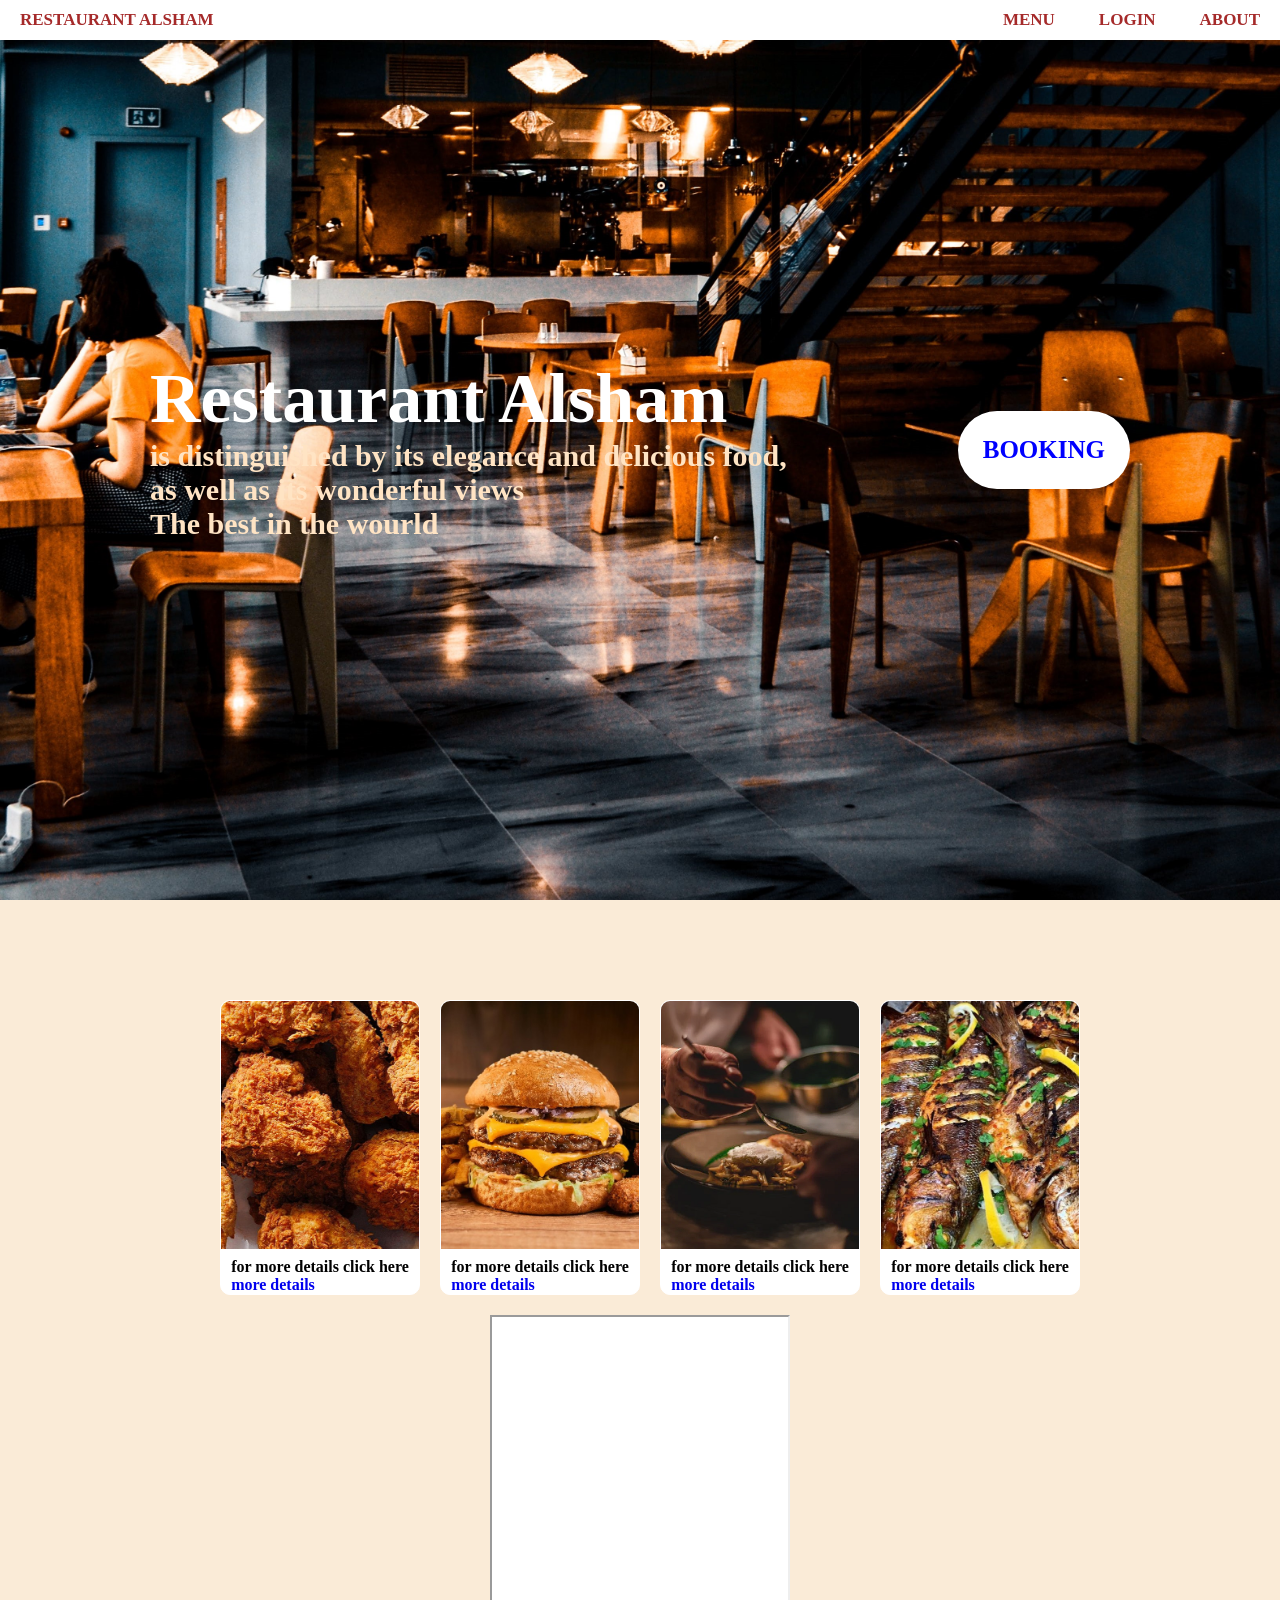
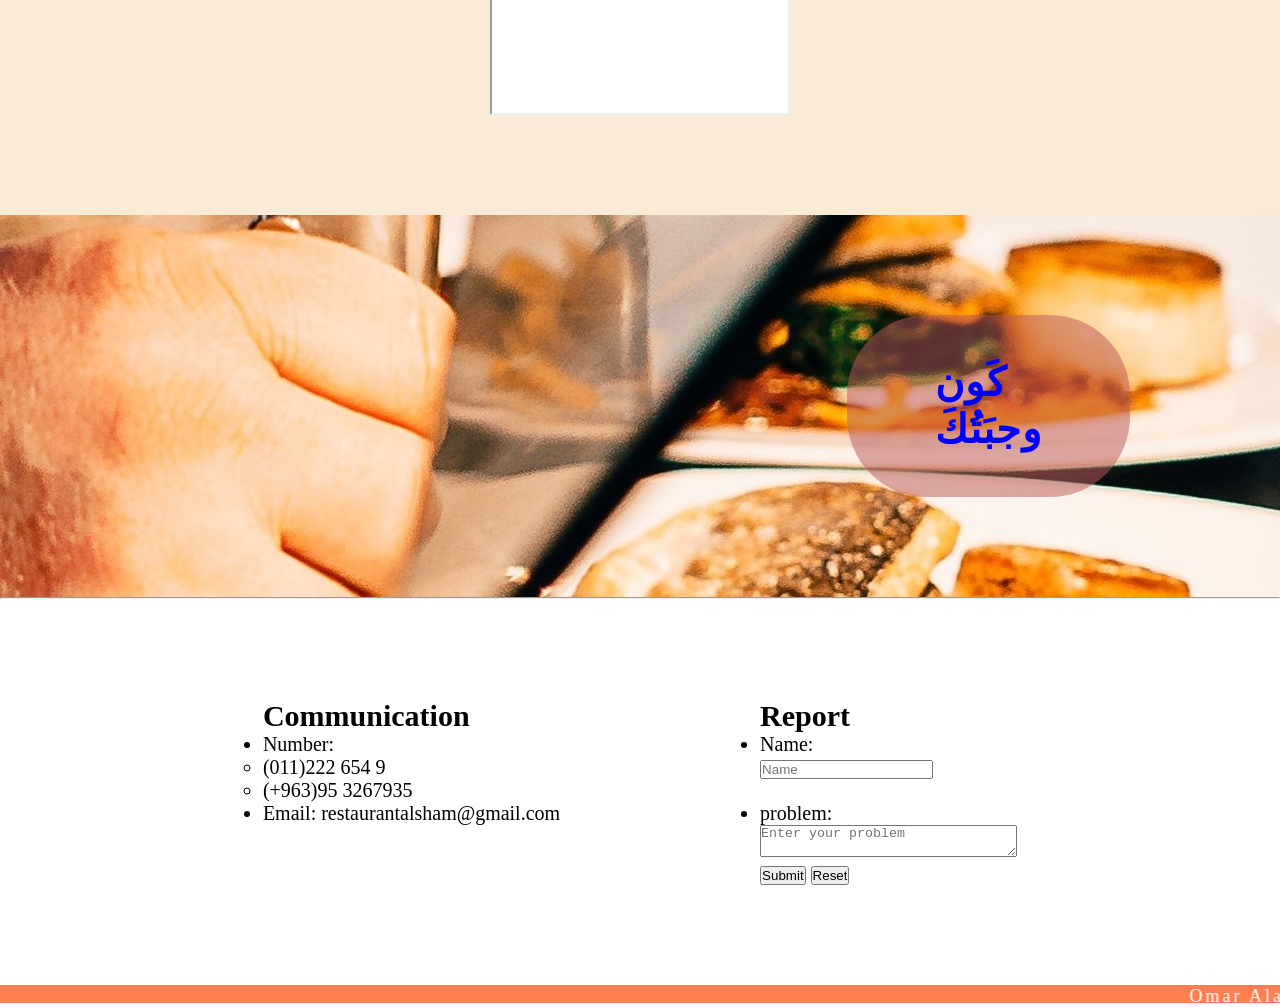
<file: index.html>
<!DOCTYPE html>
<html lang="en">

<head>
    <meta charset="UTF-8">
    <link rel="stylesheet" href="style.css">

    <title>Restaurant Al-sham</title>
</head>

<body>
    <header>
        <a href="#" class="log">Restaurant Alsham</a>
        <div class="nav">
            <a href="#menu">Menu</a>
            <a href="login.html">login</a>
            <a href="#ab" id="about">about</a>
        </div>
    </header>

    <section class="oo">

        <div>
            <h2>Restaurant Alsham</h2>
            <h3>is distinguished by its elegance and delicious food,<br>as well as its wonderful views<br>The best in
                the
                wourld</h3>
        </div>
        <div class="bk">
            <a href="booking.html">BOOKING</a>
        </div>

    </section>

    <section class="menu" id="menu">
        <span title="omar"></span>
        <div class="card">
            <div class="img" title=" يتم عرض التفاصيل في المستطيل الابيض في الاسفل moore details عند الضغط على">
                <img src="photo/grt.png">
            </div>
            <div class="det">
                <strong>
                    <span>for more details click here</span>
                    <div class="s">
                        <a href="#" target="myframe">more details</a>
                    </div>
                </strong>
            </div>
        </div>

        <div class="card">
            <div class="img" title=" يتم عرض التفاصيل في المستطيل الابيض في الاسفل moore details عند الضغط على">
                <img src="photo/burger-house.jpg">
            </div>
            <div class="det">
                <strong>
                    <span>for more details click here</span>
                    <div class="s">
                        <a href="#" target="myframe">more details</a>
                    </div>
                </strong>
            </div>
        </div>
        <div class="card">
            <div class="img" title=" يتم عرض التفاصيل في المستطيل الابيض في الاسفل moore details عند الضغط على">
                <img src="photo/ww3.png">
            </div>
            <div class="det">
                <strong>
                    <span>for more details click here</span>
                    <div class="s">
                        <a href="#" target="myframe">more details</a>
                    </div>
                </strong>
            </div>
        </div>
        <div class="card">
            <div class="img" title=" يتم عرض التفاصيل في المستطيل الابيض في الاسفل moore details عند الضغط على">
                <img src="photo/fish.jpg">
            </div>
            <div class="det">
                <strong>
                    <span>for more details click here</span>
                    <div class="s">
                        <a href="#" target="myframe">more details</a>
                    </div>
                </strong>
            </div>
        </div>
        <iframe name="myframe" frameborder="1px" width="300px" height="400px" style="background-color: white;"></iframe>
    </section>

    <section class="cf">
        <div class="cf2">
            <a href="food1.html" target="_blank"><span>كَون وجبَتُكَ</span></a>
        </div>
    </section>
    <hr>
    <section class="about" id="ab">
        <div class="a">
            <h2>Communication</h2>
            <ul>
                <li id="num">Number:</li>
                <ul>
                    <li id="num1">(011)222 654 9</li>
                    <li id="num2">(+963)95 3267935</li>
                </ul>
                <li id="email">Email: restaurantalsham@gmail.com</li>
            </ul>
            </ul>
        </div>
        <div class="b">
            <h2>Report</h2>
            <form>
                <ul>
                    <li>
                        <label>Name:</label><br>
                        <input type="text" placeholder="Name">
                    </li>
                    <br>
                    <li>
                        <label>problem:</label><br>
                        <textarea cols="30" rows="2" placeholder="Enter your problem"></textarea>
                    </li>
                    <div>
                        <input type="submit">
                        <input type="reset">
                    </div>
                </ul>
            </form>
        </div>
    </section>

    <footer>
        <marquee behavior="scroll" direction="left"
            style="background-color: coral; color: white; font-size: 18px; letter-spacing: 3px; height: 18px;">
            Omar Alahmad...
            ...اهلا وسهلا بكم في
            مطعم الشام...
            ...Omar Alahmad
        </marquee>
    </footer>
</body>

</html>
</file>
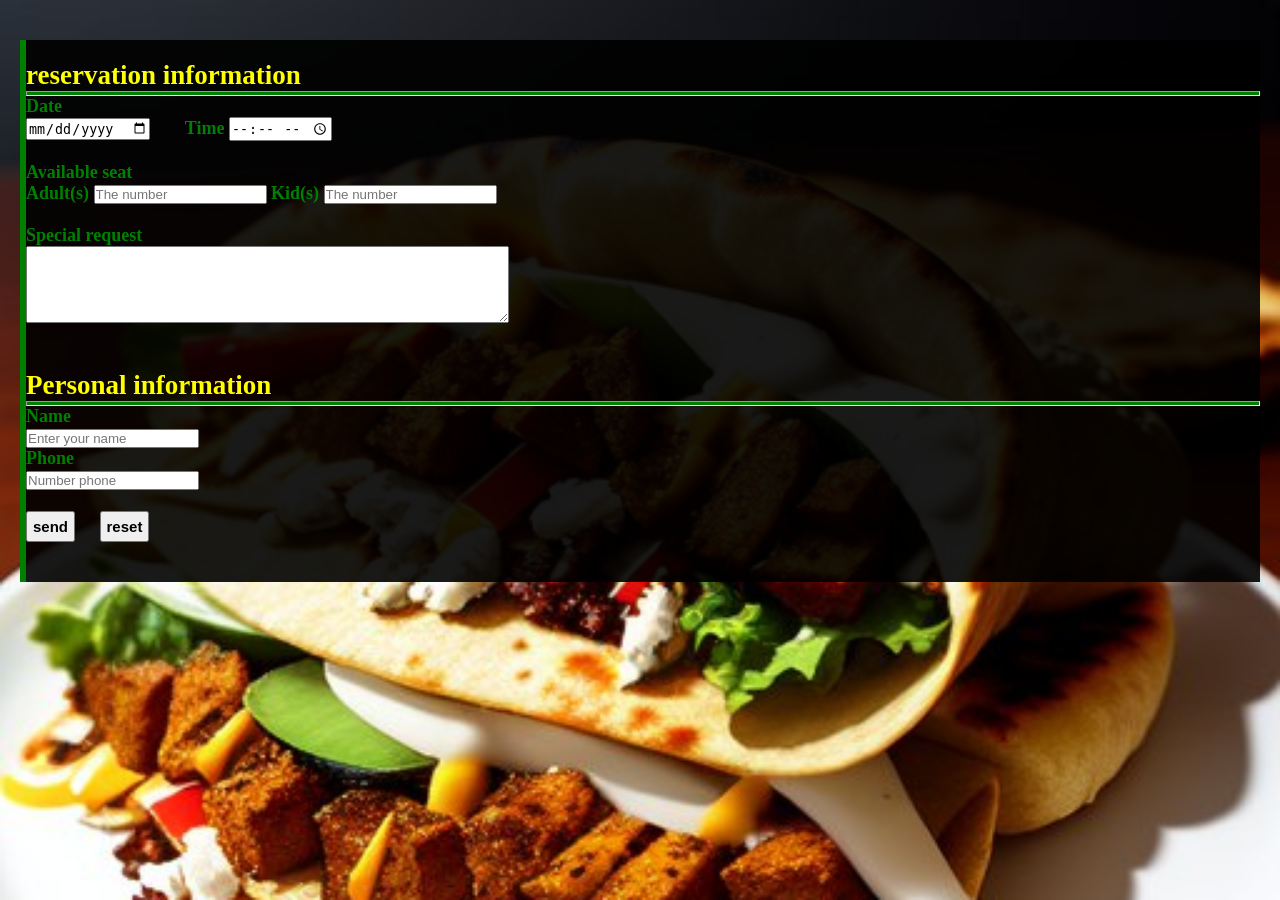
<file: booking.html>
<!DOCTYPE html>
<html lang="en">

<head>
    <meta charset="UTF-8">
    <link rel="stylesheet" href="booking.css">
    <title>Booking</title>
</head>

<body>
    <section>
        <div class="d1">
            <form>
                <h2>reservation information</h2>
                <hr>
                <label for="c">Date</label>
                <br>
                <input type="date" checked>

                <label class="time" for="d">Time</label>
                <input type="time" checked>
                <br><br>

                <label>Available seat</label>
                <br>
                <label for="e">Adult(s)</label>
                <input type="number" min="1" placeholder="The number" checked>
                <label for="f">Kid(s)</label>
                <input type="number" min="0" placeholder="The number" checked>

                <br><br>
                <label>Special request</label>
                <br>
                <textarea cols="58" rows="5"></textarea>

                <br><br><br>
                <h2>Personal information</h2>
                <hr>
                <label for="a">Name</label>
                <br>
                <input type="text" id="a" placeholder="Enter your name" checked>
                <br>
                <label for="b">Phone</label>
                <br>
                <input type="tel" placeholder="Number phone" checked>
                <div class="btn">
                    <br>
                    <input class="sub" type="submit" value="send">
                    <input class="reset" type="reset" value="reset">
                </div>
            </form>
        </div>
    </section>
</body>

</html>
</file>
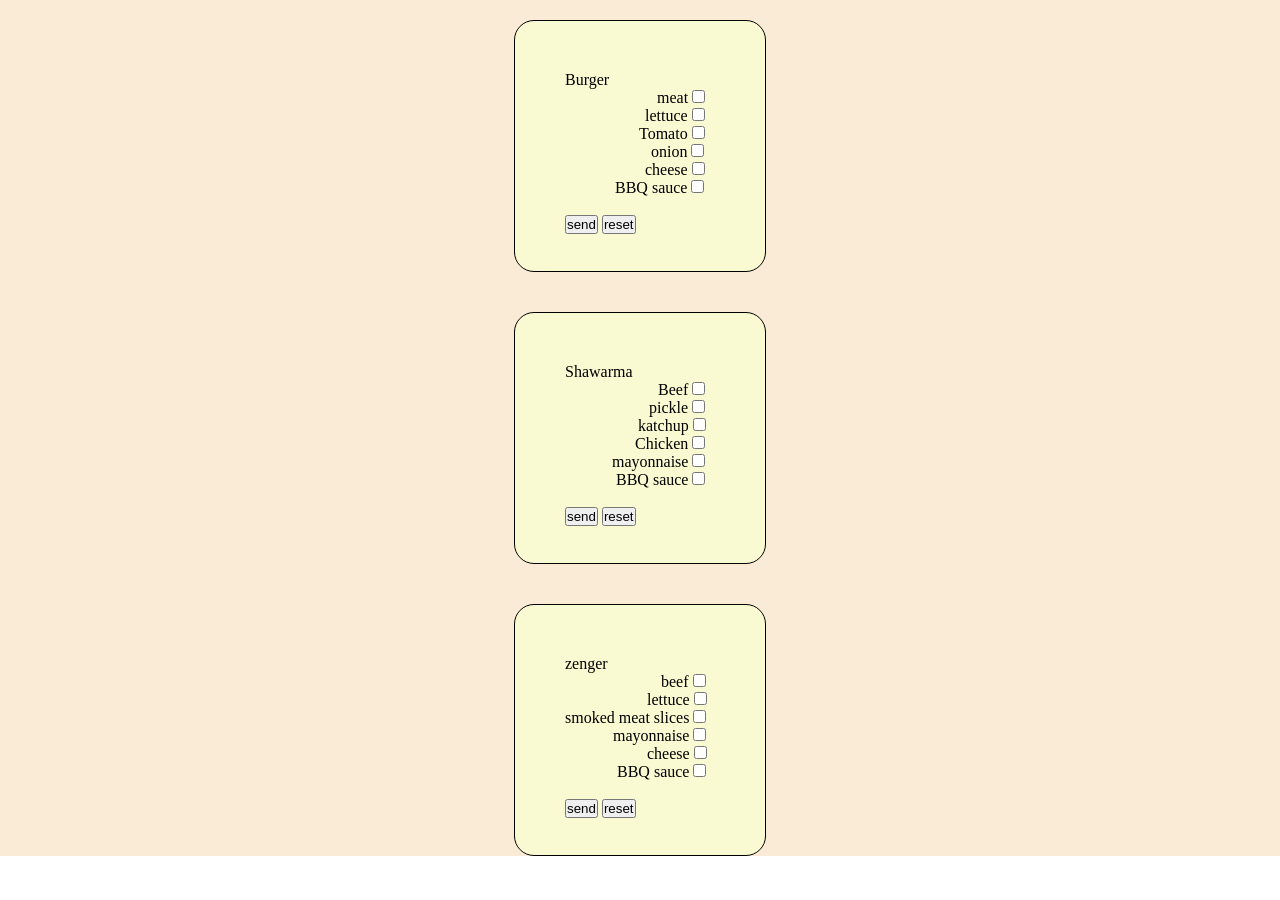
<file: food1.html>
<!DOCTYPE html>
<html lang="en">

<head>
    <meta charset="UTF-8">
    <link rel="stylesheet" href="stylefood1.css">
    <title>food</title>
</head>

<body>
    <section class="co">
        <!-- <form> -->
        <div class="card">
            <form>
                <p>Burger</p>
                <label for="a" class="pp">meat</label>
                <input type="checkbox" min="0" max="2" id="a">
                <br>

                <label for="b" class="bb">lettuce</label>
                <input type="checkbox" min="0" max="1" id="b">
                <br>

                <label for="c" class="aa">Tomato</label>
                <input type="checkbox" min="0" max="1" id="c">
                <br>

                <label for="d" class="cc">onion</label>
                <input type="checkbox" min="0" max="1" id="d">
                <br>

                <label for="e" class="dd">cheese</label>
                <input type="checkbox" min="0" max="1" id="e">
                <br>

                <label for="f" class="ee">BBQ sauce</label>
                <input type="checkbox" min="0" max="1" id="f">
                <br>
                <br>
                <div>
                    <input type="submit" value="send">
                    <input type="reset" value="reset">
                </div>
            </form>
        </div>

        <!-- 2 -->
        <div class="card">
            <form>
                <p>Shawarma</p>
                <label for="aa" class="ppp">Beef</label>
                <input type="checkbox" min="0" max="2" id="aa">
                <br>
                <label for="bb" class="bbb">pickle</label>
                <input type="checkbox" min="0" max="1" id="bb">
                <br>
                <label for="ccc" class="aaa">katchup</label>
                <input type="checkbox" min="0" max="1" id="ccc">
                <br>
                <label for="dd" class="ccc">Chicken</label>
                <input type="checkbox" min="0" max="1" id="dd">
                <br>
                <label for="ee" class="ema">mayonnaise</label>
                <input type="checkbox" min="0" max="1" id="ee">
                <br>
                <label for="ff" class="fbq">BBQ sauce</label>
                <input type="checkbox" min="0" max="1" id="ff">
                <br>
                <br>
                <div>
                    <input type="submit" value="send">
                    <input type="reset" value="reset">
                </div>
            </form>
        </div>

        <!-- 3 -->
        <div class="card">
            <form>
                <p>zenger</p>
                <label for="w1" class="be">beef</label>
                <input type="checkbox" min="0" max="2" id="w1">
                <br>
                <label for="w2" class="le">lettuce</label>
                <input type="checkbox" min="0" max="1" id="w2">
                <br>
                <label for="w3" class="sm">smoked meat slices</label>
                <input type="checkbox" min="0" max="1" id="w3">
                <br>
                <label for="w4" class="ma">mayonnaise</label>
                <input type="checkbox" min="0" max="1" id="w4">
                <br>
                <label for="w5" class="ch">cheese</label>
                <input type="checkbox" min="0" max="1" id="w5">
                <br>
                <label for="w6" class="bq">BBQ sauce</label>
                <input type="checkbox" min="0" max="1" id="w6">
                <br>
                <br>
                <div>
                    <input type="submit" value="send">
                    <input type="reset" value="reset">
                </div>
            </form>
        </div>

        <!-- </form> -->
    </section>


</body>

</html>
</file>
<file: style.css>
* {
    padding: 0;
    margin: 0;
    box-sizing: border-box;
    scroll-behavior: smooth;
}

header {
    background-color: white;
    width: 100%;
    position: fixed;
    z-index: 999;
    display: flex;
    justify-content: space-between;
    align-items: center;
    padding: 10px 0px;
}

.nav a {
    color: brown;
    text-decoration: none;
    text-transform: uppercase;
    font-size: 17px;
    font-weight: 600;
    padding-left: 20px;
    padding-right: 20px;
}

.log {
    color: brown;
    text-decoration: none;
    text-transform: uppercase;
    padding-left: 20px;
    font-size: 17px;
    font-weight: 600;
}

.nav a:hover {
    color: #000;
}

.log:hover {
    color: #000;
}

section {
    padding: 100px 150px;


    perspective: 400px;
}

.menu {
    display: flex;
    flex-direction: row;
    flex-wrap: wrap;
    gap: 20px;
    align-items: center;
    justify-content: center;

    background-color: antiquewhite;
    height: fit-content;
}

.oo {
    min-height: 100vh;
    display: flex;
    align-items: center;
    background: url(photo/w11.jpg) no-repeat;
    background-size: cover;
    background-position: center;
    background-attachment: fixed;
    display: flex;
    justify-content: space-between;
}

.oo h2 {
    color: white;
    font-size: 70px;
}

.oo h3 {
    color: bisque;
    font-size: 30px;
}

.about {
    font-size: 20px;
    font-weight: 400;
    display: flex;
    justify-content: center;
}

.about .a {
    padding-right: 200px;
}

.about {
    padding: 100px;
}

.card {
    background-color: #fff;
    border: 1px solid #fff;
    min-width: 200px;
    min-height: 200px;
    overflow: hidden;
    border-radius: 10px;
    transition: 0.7s ease;
    width: 20%;
}

.card:hover {
    transform: scale(1.1);

}

.card img {
    max-width: 100%;
}

.det {
    display: flex;
    align-items: center;
    justify-content: center;
    padding-top: 5px;
}

.det a {
    text-decoration: none;
}

.cf {
    min-height: 40vh;
    background: url(photo/con.jpg);
    display: flex;
    justify-content: right;
    align-items: center;
}

.cf2 a {
    color: blue;
    text-decoration: none;
    font-size: 40px;
}

.cf2 {
    background-color: rgba(185, 89, 89, 0.5);
    text-decoration: none;
    font-size: 1.1em;
    font-weight: 700;
    padding: 2.5em 5em;
    letter-spacing: 1px;
    border-radius: 80px;
    margin-left: 700px;
    transition: 0.7s ease;
}

.cf2:hover {
    background-color: rgba(189, 126, 36, 0.5);
    transform: scale(1.1);
}


.bk a {
    color: blue;
    text-decoration: none;
}

.bk {
    font-weight: 700;
    font-size: 25px;
    background-color: white;
    border-radius: 80px;
    padding: 25px;
    transition: 1s ease;
}

.bk:hover {
    transform: scale(1.1);
}

.bk a:active {
    color: blueviolet;
}
</file>
<file: booking.css>
* {
    padding: 0;
    margin: 0;
}

body {
    background: url(photo/-5400331676166508950_120.jpg) no-repeat;
    background-size: 100%;
}

section {
    background-color: rgba(0, 0, 0, 0.9);
    margin: 40px 20px 0 20px;
}

h2 {
    color: yellow;
}

label {
    color: green;
    font-weight: 700;
}

hr {
    height: 3px;
    background-color: green;
}

.d1 {
    border-left: 6px solid green;
    padding-top: 20px;
    padding-bottom: 40px;
    font-size: 18px;
}

.time {
    padding-left: 30px;
}

.reset {
    margin-left: 20px;
    font-size: 15px;
    font-weight: 700;
    padding: 5px;
}

.sub {
    font-size: 15px;
    padding: 5px;
    font-weight: 700;
}
</file>
<file: stylefood1.css>
* {
    padding: 0;
    margin: 0;
}

/* 1 */
.pp {
    padding-left: 92px;
}

.aa {
    padding-left: 74px;
}

.bb {
    padding-left: 80px;
}

.cc {
    padding-left: 86px;
}

.dd {
    padding-left: 80px;
}

.ee {
    padding-left: 50px;
}

/* 2 */
.ppp {
    padding-left: 93px;
}

.aaa {
    padding-left: 73px;
}

.bbb {
    padding-left: 84px;
}

.ccc {
    padding-left: 70px;
}

.ema {
    padding-left: 47px;
}

.fbq {
    padding-left: 51px;
}


/* 3 */
.be {
    padding-left: 96px;
}

.le {
    padding-left: 82px;
}

.sm {
    padding-right: 0px;
}

.ma {
    padding-left: 48px;
}

.ch {
    padding-left: 82px;
}

.bq {
    padding-left: 52px;
}

section {
    /* background-color: antiquewhite; */
    /* height: fit-content; */
    /* display: flex; */
    /* justify-content: center; */

    display: flex;
    flex-direction: column;
    flex-wrap: wrap;
    gap: 20px;
    align-items: center;
    justify-content: center;
    background-color: antiquewhite;
    height: fit-content;

}

.card {
    padding: 50px 0px 0px 50px;
    margin-top: 20px;
    background-color: lightgoldenrodyellow;
    border: 1px solid #000;
    min-width: 200px;
    min-height: 200px;
    /* overflow: hidden; */
    border-radius: 20px;
    transition: 0.7s ease;
    width: 15%;

}

.card:hover {
    transform: scale(1.1);
}

.card p {
    font-weight: 400;
    font-family: fantasy;
    display: flex;
    justify-content: left;
}


.btn {
    background-color: aqua;
}
</file>
